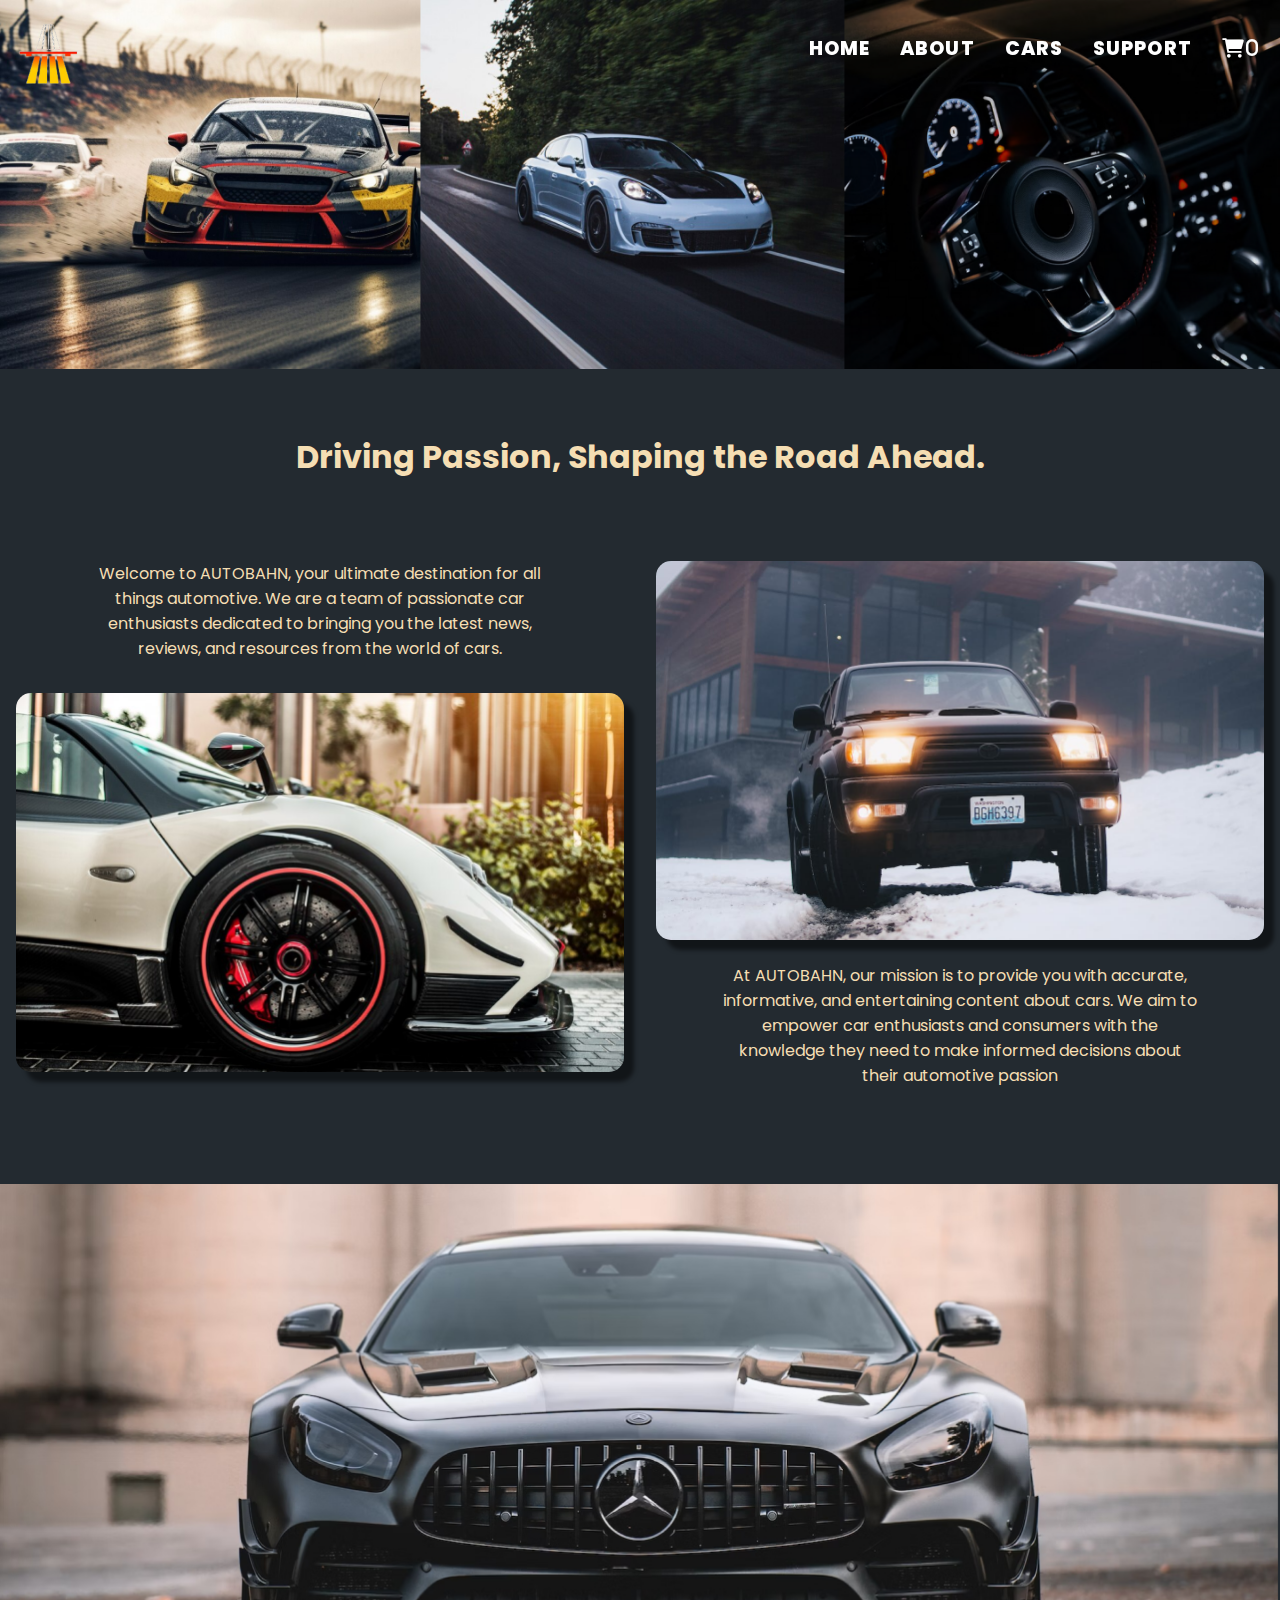
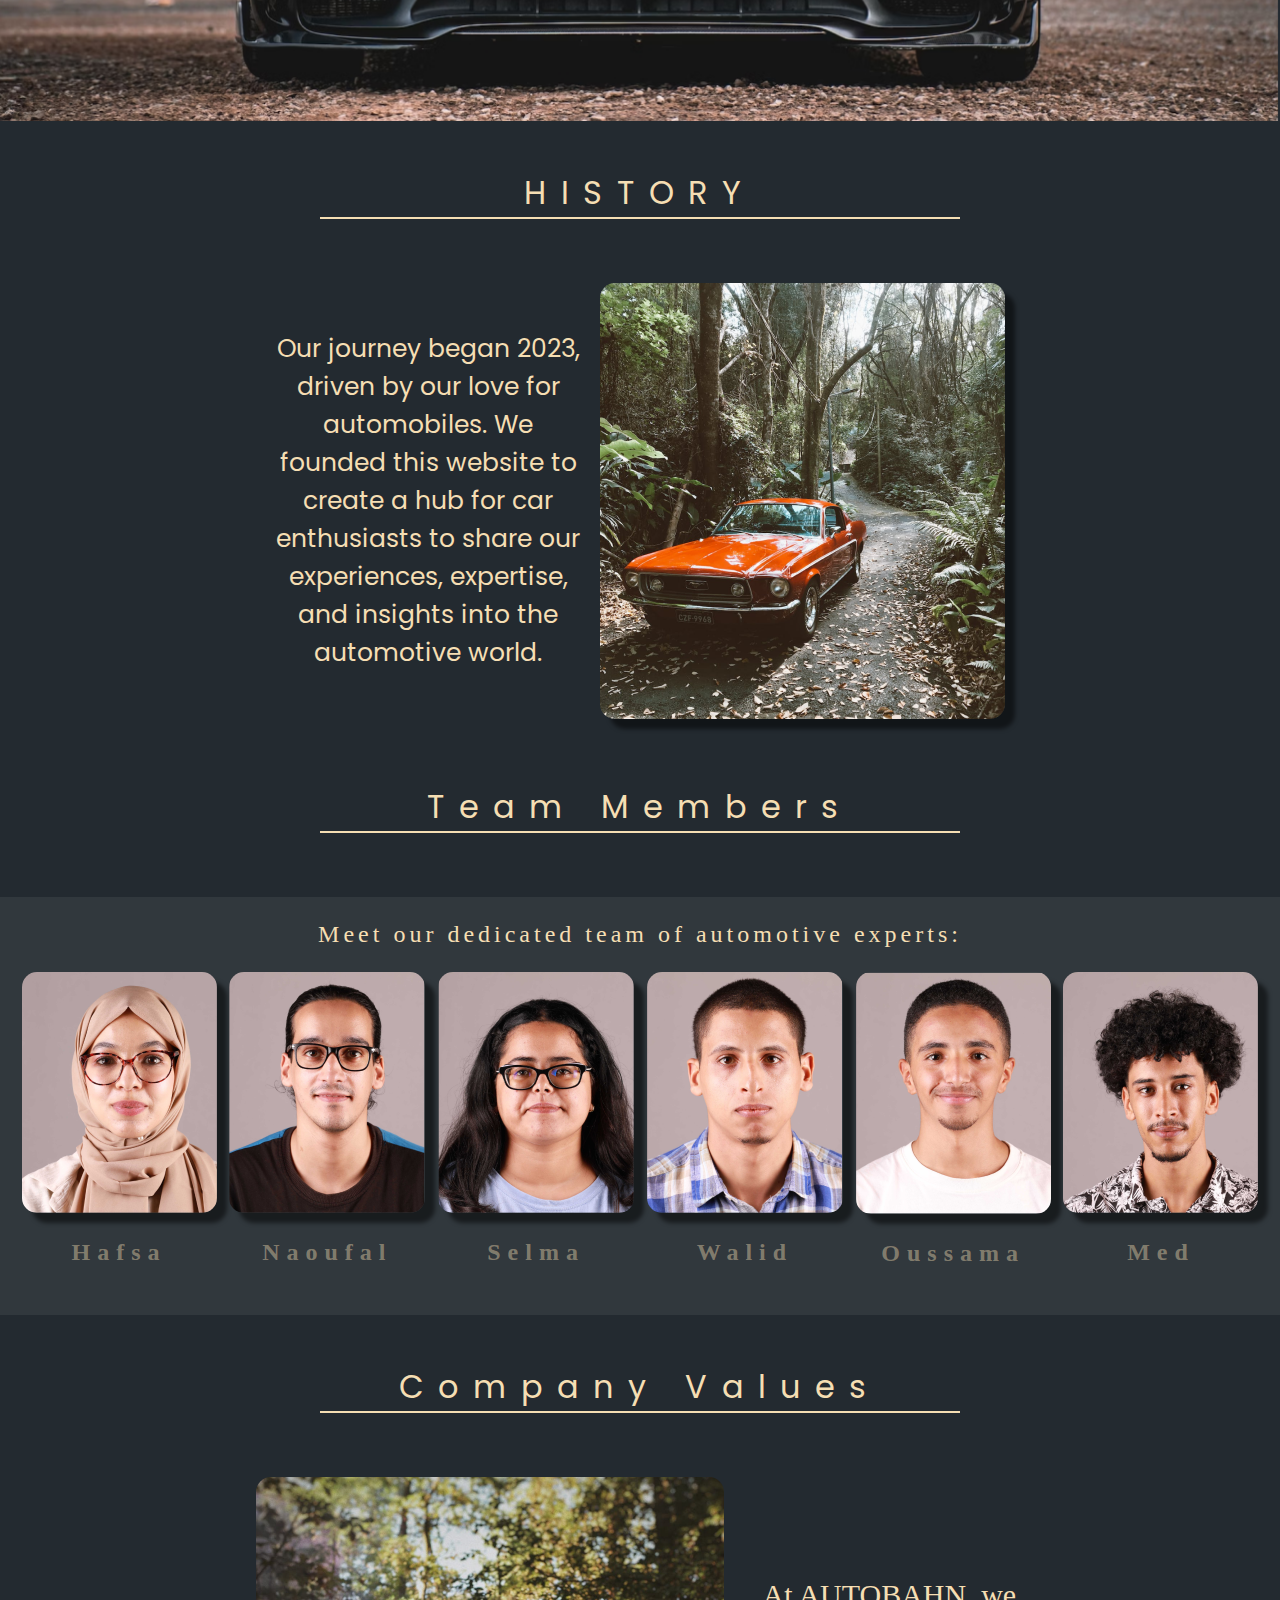
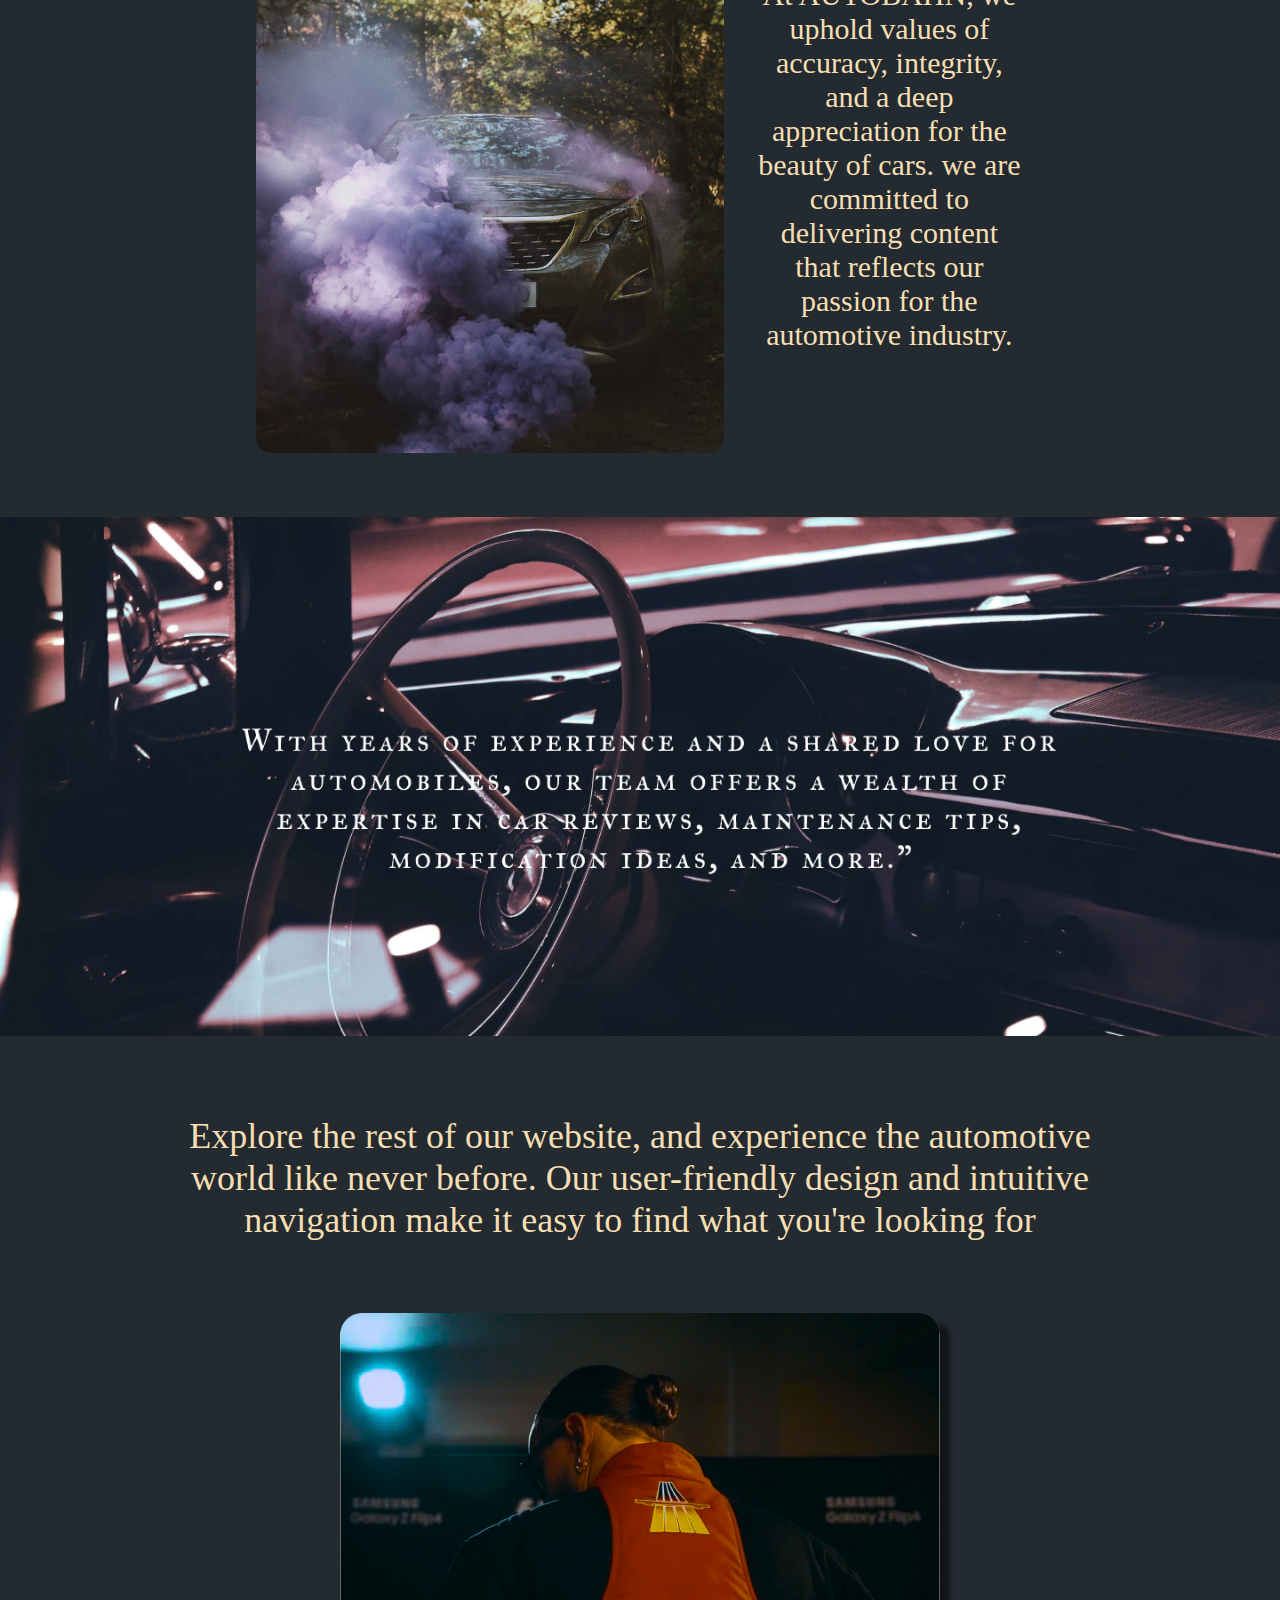
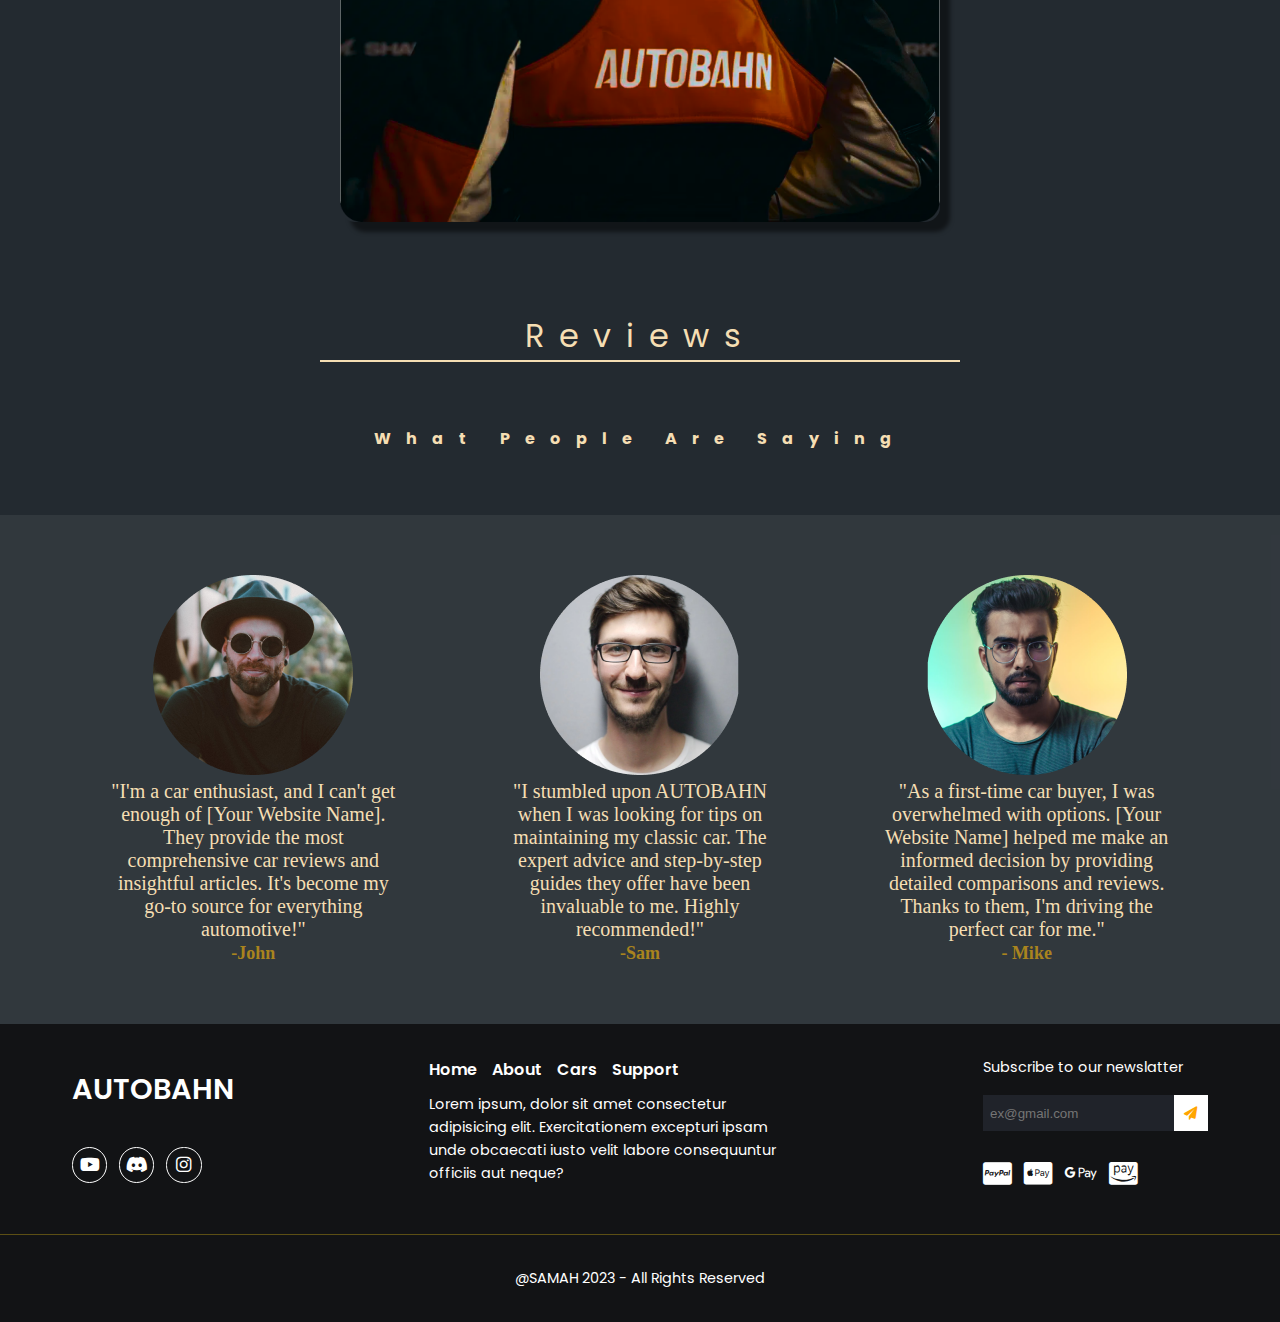
<file: About.html>
<!DOCTYPE html>
<html lang="en">
<head>
    <meta charset="UTF-8" />
    <meta http-equiv="X-UA-Compatible" content="IE=edge" />
    <meta name="viewport" content="width=device-width, initial-scale=1.0" />
    <title>AUTOBAHN</title>
    <link
      rel="stylesheet"
      href="https://use.fontawesome.com/releases/v5.15.4/css/all.css"
      integrity="sha384-DyZ88mC6Up2uqS4h/KRgHuoeGwBcD4Ng9SiP4dIRy0EXTlnuz47vAwmeGwVChigm"
      crossorigin="anonymous"
    />
    <link rel="preconnect" href="https://fonts.googleapis.com" />
    <link rel="preconnect" href="https://fonts.gstatic.com" crossorigin />
    <link
      href="https://fonts.googleapis.com/css2?family=Poppins:ital,wght@0,100;0,200;0,300;0,400;0,500;0,600;0,700;0,800;0,900;1,100;1,200;1,300;1,400;1,500;1,600;1,700;1,800;1,900&display=swap"
      rel="stylesheet"
    />
    <link rel="preconnect" href="https://fonts.googleapis.com">
    <link rel="preconnect" href="https://fonts.gstatic.com" crossorigin>
    <link href="https://fonts.googleapis.com/css2?family=Pacifico&family=Rubik:wght@400;600&display=swap" rel="stylesheet">
    <link rel="stylesheet" href="https://cdnjs.cloudflare.com/ajax/libs/font-awesome/6.3.0/css/all.min.css" />
    <link rel="stylesheet" href="css/hafsa.css">
    <link rel="stylesheet" href="css/style.css">
    <link href='https://unpkg.com/boxicons@2.1.4/css/boxicons.min.css' rel='stylesheet'>
    <link rel="stylesheet" href="https://cdnjs.cloudflare.com/ajax/libs/font-awesome/6.0.0-beta3/css/all.min.css">

</head>

<body>
 <!-- **************************Navbar************************* -->
        <div class="hafsa1">
         <div id="navbar"> 

         </div>
         <img src="img/pic.png" alt="pic">
         <!-- <p>About Us</p> -->
        </div>
 <!-- **************************Content************************* -->
<section class="abt">
        <div class="main1">
            <h1>Driving Passion, Shaping the Road Ahead.</h1>
        </div>

        <div class="section">
            <div class="section1">
                <p><span>Welcome to AUTOBAHN,</span> 
                your ultimate destination for all things automotive. We are a team of passionate car enthusiasts
                dedicated to bringing you the latest news, reviews, and resources from the world of cars.</p>
                <img src="img/PIC1.png" alt="pic1">
            </div>

            <div class="section2">
                <img src="img/PIC2.png" alt="PIC2">
                <p><span>At AUTOBAHN,</span>
                    our mission is to provide you with accurate, informative, and entertaining content about cars. 
                    We aim to empower car enthusiasts and consumers with the knowledge they need to make informed 
                    decisions about their automotive passion</p>
            </div>
        </div>
        
        <div class="merceides">
            <img src="img/PIC4.png" alt="PIC4">
        </div>

 <!-- **************************History************************* -->
        <div class="history">
            <p>HISTORY</p>
            <div class="line"></div>
        </div>

        <div class="history-content">
            <p>Our journey began 2023, driven by our love for automobiles. We founded this website to create a hub for car 
               enthusiasts to share our experiences, expertise, and insights into the automotive world.
            </p>
            <img src="img/PIC5.png" alt="PIC5">
        </div>

 <!-- **************************Team************************* -->
        <div class="Team">
            <p>Team Members</p>
            <div class="line"></div>
        </div>

        <div class="Members"> 
            <div class="titre-team">
                <p>Meet our dedicated team of automotive experts:</p>
            </div>
                <div class="Team-mbr">
                    <div>
                        <img src="img/hafsa.png" alt="hafsa">
                        <p>Hafsa</p>
                    </div>
                    <div>
                        <img src="img/naoufal.png" alt="naoufal">
                        <p>Naoufal</p>
                    </div>
                    <div>
                        <img src="img/selma.png" alt="selma">
                        <p>Selma</p>
                    </div>
                    <div>
                        <img src="img/walid.png" alt="walid">
                        <p>Walid</p>
                    </div>
                    <div>
                        <img src="img/oussama.png" alt="oussama">
                        <p>Oussama</p>
                    </div>
                    <div>
                        <img src="img/med.png" alt="med">
                        <p>Med</p>
                    </div>
                </div>
            </div>
        </div>
 <!-- **************************Company Values************************* -->
        <div class="Values">
            <p>Company Values</p>
            <div class="line"></div>
        </div>

        <div class="Values-content">
            <img src="img/PIC6.png" alt="PIC6 " style="border-radius: 15px;">
            <p>At AUTOBAHN, we uphold values of accuracy, integrity, and a deep appreciation
               for the beauty of cars. we are committed to delivering content that reflects 
               our passion for the automotive industry.
            </p>
        </div>
 <!-- **************************Old pic************************* -->
        <div class="old-car">
            <img src="img/PIC7.png" alt="PIC7">
        </div>

        <div class="autobahn-pic">
            <p>Explore the rest of our website, and experience the automotive world like never before. 
               Our user-friendly design and intuitive navigation make it easy to find what you're looking for
            </p>
            <img src="img/PIC8.png" alt="PIC8">
        </div>

 <!-- **************************Reviews************************* -->
        <div class="Reviews">
            <p>Reviews</p>
            <div class="line"></div>
            <h5>What People Are Saying</h5>
        </div>

        <div class="reviews-profil">
            <div class="R1">
                <img src="img/PIC9.png" alt="PIC9">
                <p>"I'm a car enthusiast, and I can't get enough of [Your Website Name]. They provide the most comprehensive
                    car reviews and insightful articles. It's become my go-to source for everything automotive!" <br><span>-John</span>
                </p>
            </div>

            <div class="R2">
                <img src="img/PIC10.png" alt="PIC10">
                <p>"I stumbled upon AUTOBAHN when I was looking for tips on maintaining my classic car. The expert advice and 
                    step-by-step guides they offer have been invaluable to me. Highly recommended!" <br> <span>-Sam</span>
                </p>
            </div>

            <div class="R3">
                <img src="img/PIC11.png" alt="PIC11">
                <p>"As a first-time car buyer, I was overwhelmed with options. [Your Website Name] helped me make an informed 
                    decision by providing detailed comparisons and reviews. Thanks to them, I'm driving the perfect car for me." <br> <span>- Mike</span>
                </p>
            </div>
            
        </div>
</section>
 <!-- **************************Footer************************* -->
    <div id="footer"></div>
    <script src="Components/navBar.js"></script>
<script src="Components/footer.js"></script>
</body>
</html>
</file>
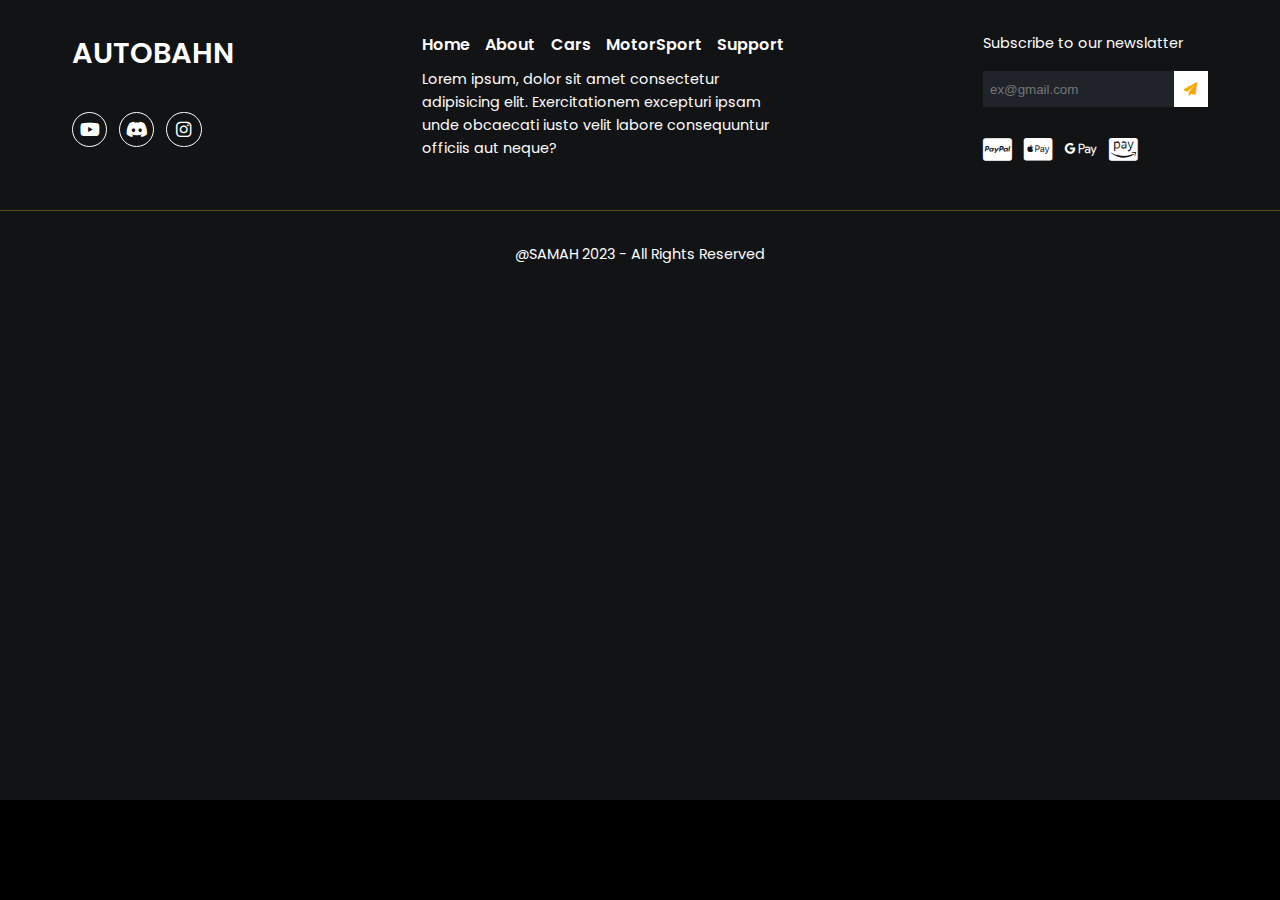
<file: footer.html>
<!DOCTYPE html>
<html lang="en">
  <head>
    <meta charset="UTF-8" />
    <meta http-equiv="X-UA-Compatible" content="IE=edge" />
    <meta name="viewport" content="width=device-width, initial-scale=1.0" />
    <title>AUTOBAHN</title>
    <link
      rel="stylesheet"
      href="https://use.fontawesome.com/releases/v5.15.4/css/all.css"
      integrity="sha384-DyZ88mC6Up2uqS4h/KRgHuoeGwBcD4Ng9SiP4dIRy0EXTlnuz47vAwmeGwVChigm"
      crossorigin="anonymous"
    />
    <link rel="preconnect" href="https://fonts.googleapis.com" />
    <link rel="preconnect" href="https://fonts.gstatic.com" crossorigin />
    <link
      href="https://fonts.googleapis.com/css2?family=Poppins:ital,wght@0,100;0,200;0,300;0,400;0,500;0,600;0,700;0,800;0,900;1,100;1,200;1,300;1,400;1,500;1,600;1,700;1,800;1,900&display=swap"
      rel="stylesheet"
    />
    <link rel="stylesheet" href="https://cdnjs.cloudflare.com/ajax/libs/font-awesome/6.3.0/css/all.min.css" />
    <link rel="stylesheet" href="css/style.css" />
    <link href='https://unpkg.com/boxicons@2.1.4/css/boxicons.min.css' rel='stylesheet'>
    <link rel="stylesheet" href="https://cdnjs.cloudflare.com/ajax/libs/font-awesome/6.0.0-beta3/css/all.min.css">
  </head>

<footer class="footer">
    <div class="container">
      <div class="col1">
        <a href="#" class="brand">AUTOBAHN</a>
        <ul class="media-icons">
          <li>
            <a href="#"><i class="fa-brands fa-youtube"></i></a>
          </li>
          <li>
            <a href="#"><i class="fa-brands fa-discord"></i></a>
          </li>
          <li>
            <a href="#"><i class="fa-brands fa-instagram"></i></a>
          </li>
        </ul>
      </div>
      <div class="col2">
        <ul class="menu">
          <li><a href="#">Home</a></li>
          <li><a href="#">About</a></li>
          <li><a href="#">Cars</a></li>
          <li><a href="#">MotorSport</a></li>
          <li><a href="#">Support</a></li>
          <p>Lorem ipsum, dolor sit amet consectetur adipisicing elit. Exercitationem excepturi ipsam unde obcaecati iusto velit labore consequuntur officiis aut neque?</p>
        </ul>
      </div>
      <div class="col3">
        <p>Subscribe to our newslatter</p>
        <form>
          <div class="input-wrap">
            <input type="email" placeholder="ex@gmail.com" /><button type="submit"><i class="fa-solid fa-paper-plane"></i></button>
          </div>
        </form>
        <ul class="services-icons">
          <li>
            <a href="#"><i class="fa-brands fa-cc-paypal"></i></a>
          </li>
          <li>
            <a href="#"><i class="fa-brands fa-cc-apple-pay"></i></a>
          </li>
          <li>
            <a href="#"><i class="fa-brands fa-google-pay"></i></a>
          </li>
          <li>
            <a href="#"><i class="fa-brands fa-cc-amazon-pay"></i></a>
          </li>
        </ul>
      </div>
    </div>
    <div class="footer-bottom">
      <div class="mekk">
        <p>@SAMAH 2023 - All Rights Reserved</p>
      </div>
    </div>
  </footer>
</file>
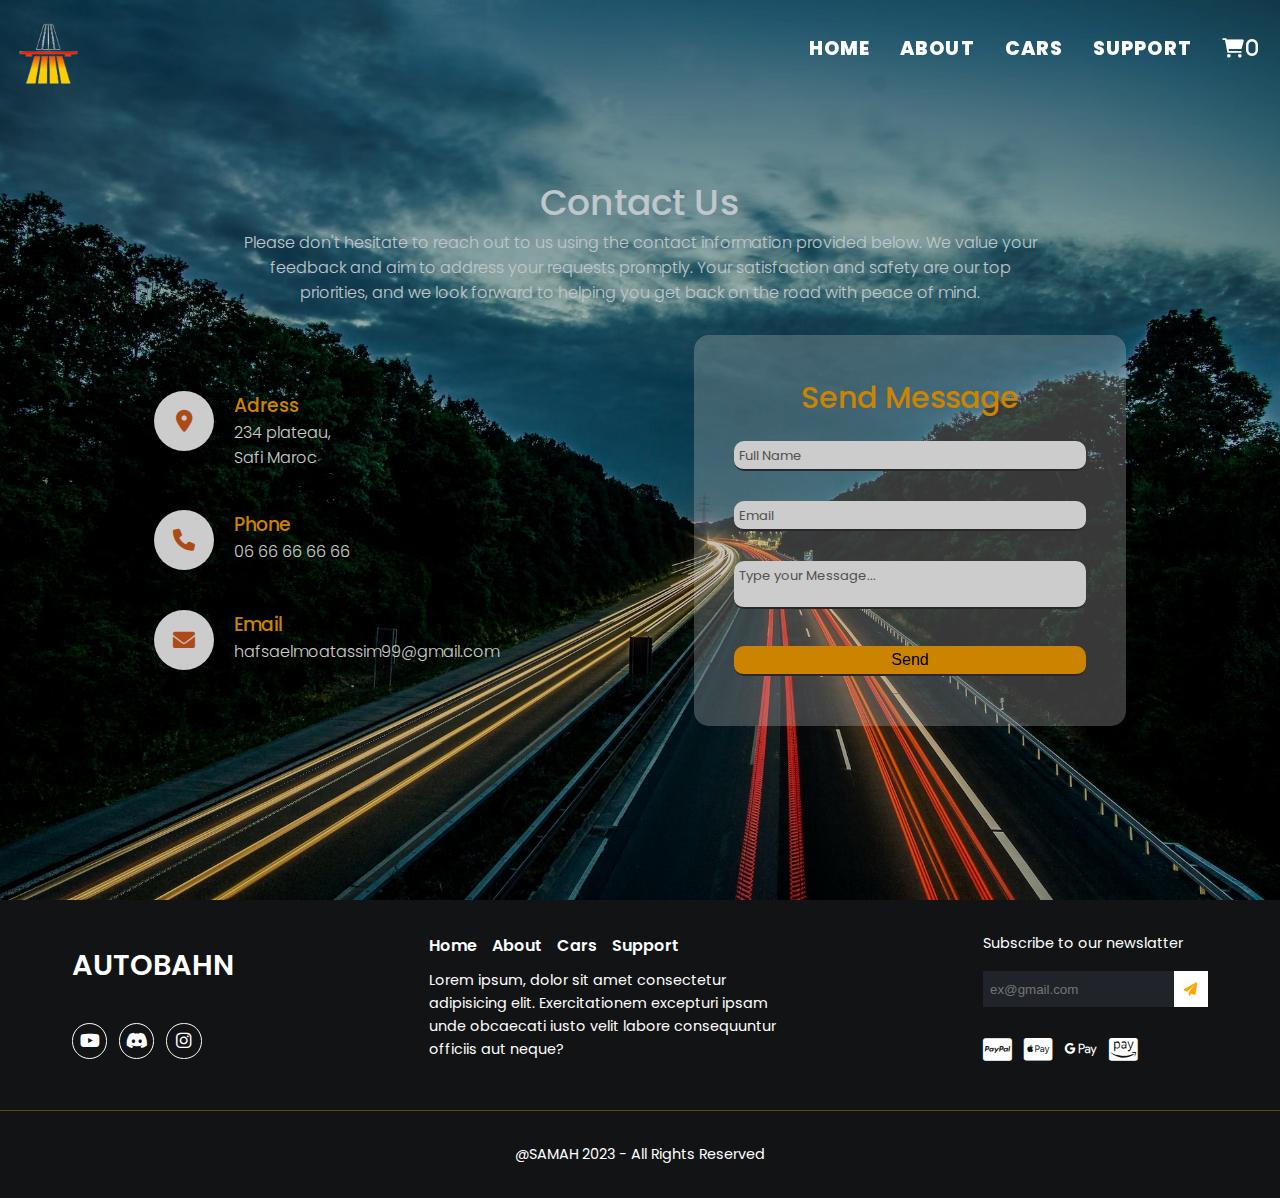
<file: Support.html>
<!DOCTYPE html>
<html lang="en">
<head>
    <meta charset="UTF-8" />
    <meta http-equiv="X-UA-Compatible" content="IE=edge" />
    <meta name="viewport" content="width=device-width, initial-scale=1.0" />
    <title>SUPPORT</title>
    <link
      rel="stylesheet"
      href="https://use.fontawesome.com/releases/v5.15.4/css/all.css"
      integrity="sha384-DyZ88mC6Up2uqS4h/KRgHuoeGwBcD4Ng9SiP4dIRy0EXTlnuz47vAwmeGwVChigm"
      crossorigin="anonymous"
    />
    <link rel="preconnect" href="https://fonts.googleapis.com" />
    <link rel="preconnect" href="https://fonts.gstatic.com" crossorigin />
    <link
      href="https://fonts.googleapis.com/css2?family=Poppins:ital,wght@0,100;0,200;0,300;0,400;0,500;0,600;0,700;0,800;0,900;1,100;1,200;1,300;1,400;1,500;1,600;1,700;1,800;1,900&display=swap"
      rel="stylesheet"
    />
    <link rel="preconnect" href="https://fonts.googleapis.com">
    <link rel="preconnect" href="https://fonts.gstatic.com" crossorigin>
    <link href="https://fonts.googleapis.com/css2?family=Pacifico&family=Rubik:wght@400;600&display=swap" rel="stylesheet">
    <link rel="stylesheet" href="https://cdnjs.cloudflare.com/ajax/libs/font-awesome/6.3.0/css/all.min.css" />
    <link rel="stylesheet" href="css/hafsa.css">
    <link rel="stylesheet" href="css/style.css">
    <link href='https://unpkg.com/boxicons@2.1.4/css/boxicons.min.css' rel='stylesheet'>
    <link rel="stylesheet" href="https://cdnjs.cloudflare.com/ajax/libs/font-awesome/6.0.0-beta3/css/all.min.css">
</head>
<body>

<!-- **************************Navbar************************* -->
    <div class="hafsa1">
        <div id="navbar"></div>
<!-- **************************Content************************* -->

    <section class="Contact">
        <div class="ContactContent">
            <h2>Contact Us</h2>
            <p>Please don't hesitate to reach out to us using the contact information provided below. We value your feedback and aim to
               address your requests promptly. Your satisfaction and safety are our top priorities, and we look forward to helping you get
               back on the road with peace of mind.</p>
        </div>
        <div class="container">
            <div class="ConatctInfo">
                <div class="Box">
                    <div class="Icon">
                        <i class="fa-solid fa-location-dot" style="color: #d75e1d;"></i>
                    </div>
                    <div class="texte">
                        <h3>Adress</h3>
                        <p>234 plateau, <br>Safi Maroc</p>
                    </div>
                </div>

                <div class="Box">
                    <div class="Icon">
                        <i class="fa-solid fa-phone" style="color: #d75e1d;"></i>
                    </div>
                    <div class="texte">
                        <h3>Phone</h3>
                        <p>06 66 66 66 66</p>
                    </div>
                </div>

                <div class="Box">
                    <div class="Icon">
                        <i class="fa-solid fa-envelope" style="color: #d75e1d;"></i>
                    </div>
                    <div class="texte">
                        <h3>Email</h3>
                        <p>hafsaelmoatassim99@gmail.com</p>
                    </div> 
                </div>
            </div>

                <div class="ContactForm">
                    <form> 
                        <h2>Send Message</h2>

                        <div class="inputBox"> 
                            <input type="text" name="" required="required">
                            <span>Full Name</span>
                        </div>

                        <div class="inputBox"> 
                            <input type="text" name="" required="required">
                            <span>Email</span>
                        </div>

                        <div class="inputBox"> 
                            <textarea required="required"></textarea>
                            <span>Type your Message...</span>
                        </div>
                        <div class="inputBox"> 
                            <input type="submit" class="Send" value="Send">
                        </div>
                    </form>
                </div>
        </div>
    </section>
 <!-- **************************Footer************************* -->
    <div id="footer"></div>
    <script src="Components/navBar.js"></script>
    <script src="Components/footer.js"></script>

</body>
</html>
</file>
<file: css/hafsa.css>
#navbar{
    position: absolute;
    
}
.hafsa1 img{
    width: 100%;
    position: relative;
    height: 100%;
}
.main1{
    background-color: #232A30;
}
.main1 h1{
    display: flex;
    justify-content: center;
    padding: 2em;
    font-size: xx-large;
}
.abt{
    background-color: #232A30;
    color: wheat;

}
.section{
    display: flex;
    flex-wrap: wrap;
    justify-content: space-evenly;
    background-color: #232A30;
    width: 100%; 
}
.section1{
    width: 100%;
    text-align: center;
    padding: 1em;
}
.section1 p{
    padding: 0 4em 2em 4em;
}
.section img{
    max-width: 100%; 
    height: auto; 
}
.section2{
    width: 609px;
    text-align: center;
    padding: 1em;
}
.section2 p{
    padding: 1em 4em 0 4em;
}
.merceides{
    display: flex;
}
.merceides img{
    width: 100%;
    margin-top: 5em ;
    margin-bottom: 3em;
}
.history, .Team, .Values, .Reviews{
    text-align: center;
    font-size: xx-large;
    letter-spacing: 15px;
}
.line {
    border-top: 2px solid wheat; 
    width: 50%;
    padding-bottom:2em;
    margin-left: 25%;
}
.history-content{
    display: flex;
    align-items: center;
    width: 60%;
    justify-content: space-evenly;
    margin-left: 20%;
    margin-bottom: 4em;
}
.history-content p{
    width: 40%;
    font-size: 25px;
    text-align: center;
}
.Team-mbr{
    display: flex;
    flex-wrap: wrap;
    gap: 1%;
    justify-content: center;
    height: auto;
    padding-bottom: 2em;
    font-family: 'Times New Roman', Times, serif;
    font-weight: bold;
    font-size: x-large;
    letter-spacing: 7px;
    text-align: center;
    color: rgba(245, 222, 179, 0.429);
}
.Team-mbr p {
    padding-top: 10%;
}
.titre-team{
    display: flex;
    justify-content: center;
    font-size: x-large;
    padding-top: 1em;
    padding-bottom:1em;
    font-family: 'Times New Roman', Times, serif;
    letter-spacing: 4px;
}
.Members{
    display: flex;
    flex-direction: column;
    background-color: #f2f0f012;
    margin-bottom: 3em; 
}
.Values-content{
    display: flex;
    align-items: center;   
    text-align: center;
    width: 60%;
    justify-content: space-evenly;
    margin-left: 20%;
    margin-bottom: 4em;
}
.Values-content p{
    font-size: 30px;
    font-family: 'IM Fell Great Primer', serif;
    margin-left: 4%;
}
.old-car img{
    width: 100%;
    height: auto;
}
.autobahn-pic{
    width: 100%;
    display: flex;
    flex-direction: column ;
    font-size: 30px;
}
.autobahn-pic img{
    margin: 0 auto;
    width: 600px;
    height: auto;
    box-shadow: 10px 10px 4px 0px rgba(0, 0, 0, 0.50); 
    border-radius: 15px;
    margin-bottom: 3em;
}
.autobahn-pic p{
    width: 100%;
    text-align: center; 
    padding: 2em 5em;
    font-size: larger;
    font-family: 'IM Fell Great Primer', serif;
}
.section img ,.section2 img, .history-content img, .Team-mbr img{
    box-shadow: 10px 10px 4px 0px rgba(0, 0, 0, 0.50);
    border-radius: 15px;
}
.Reviews h5{
    font-size: medium;
}
.reviews-profil{
    display: flex;
    justify-content: space-around;
    text-align: center;
    padding: 3em;
    background-color: #f2f0f012;
    margin-top: 5%;
    font-family: 'IM Fell Great Primer', serif;
    font-size: 20px;
}
.reviews-profil span{
    font-weight: bolder;
    font-size: large;
    color: rgb(169, 132, 30);
}
.R1, .R2, .R3{
    width: 300px;
}
@media (min-width: 768px) {
    .section1, .section2 {
        width: 50%; 
    }
    
}
@media (max-width:768px) {
    .Team-mbr{
        width: 70%;
        margin-left: 15%;
    }
    .Team-mbr p {
        padding-top: 5%;
        padding-bottom: 10%;
    }
    .reviews-profil{
        display: flex;
        flex-wrap: wrap;
        width: 100%;
        margin: 0 auto;
        margin-top: 2em;

    }
    .R1, .R2, .R3{
        margin-bottom: 10%;
    }
    .Values-content img{
        width: 300px;
        height: auto;
    }
    .Values-content p{
        font-size: medium;
    }
    .Values-content{
        width: 80%;
        margin: 10%;
    }   
    .autobahn-pic p{
        padding: 1em 3em;
        font-size:25px;
    }
    .autobahn-pic img{
        width: 400px;
    }
    .history-content img{
        width: 300px;
        height: auto;
    }
    .history-content p{
       font-size: 15px;
       padding-left: 0;
       padding-right: 1em;
    }
    .history-content{
        width: 80%;
        margin-left: 10%;
        margin-bottom: 4em;
    }
    .section1 img, .section2 img{
        width: 550px;
        height: auto;
    }
    .section2 p{
        padding: 1em;
    }
    .abt h1{
       text-align: center;
       font-size: large;
    }
    .history, .Team, .Values, .Reviews{
        text-align: center;
        font-size: large;
        letter-spacing: 15px;
    }
    .merceides img{
        margin-top: 2em ;
        margin-bottom: 2em;
    }
    .titre-team{
        font-size: large;
        padding-top: 1em;
        padding-bottom:2em;
    }   
    .history, .Team, .Values, .Reviews{
        font-size: large;
        letter-spacing: 10px;
    }
    .Values .line{
        width: 60%;
        margin-left: 20%;
        padding: 0;
    }
}
/* ***************************SUPPORT**************************** */

.Contact{
    position: relative;
    min-height: 100vh;
    padding: 50px 100px;
    display: flex;
    justify-content: center;
    align-items: center;
    flex-direction: column;
    background: url(../img/PIC12.jpg);
    background-size: cover;
    opacity: 80%;
}
.ContactContent{
    max-width: 800px;
    text-align: center;
}
.ContactContent h2{
    font-size: 36px;
    font-weight: 500;
    color: aliceblue;
}
.ContactContent p{
    font-weight: 300;
    color: aliceblue;
}
.container{
    width: 100%;
    display: flex;
    justify-content: center;
    align-items: center;
    margin-top: 30px;
}
.ConatctInfo{
    width: 50%;
    display: flex;
    flex-direction: column;
}
.Box{
    position: relative;
    padding: 20px 0;
    display: flex;
    color: aliceblue;
}
.Icon{
    min-width: 60px;
    height: 60px;
    background: #fff;
    display: flex;
    justify-content: center;
    align-items: center;
    border-radius: 50%;
    font-size: 22px;
}
.texte{
    display: flex;
    margin-left: 20px;
    font-size: 16px;
    color: #fff;
    flex-direction: column;
    font-weight: 300;
}
.texte h3{
    font-weight: 500;
    color: #ffa500;
        

}
.ContactForm{
    width: 40%;
    padding: 40px;
    background-color: rgba(255, 255, 255, 0.274);
    border-radius: 15px;
}
.ContactForm h2{
    display: flex;
    font-size: 30px;
    color: #ffa500;
    font-weight: 500;
    justify-content: center;    
}
.ContactForm .inputBox{
    position: relative;
    width: 100%;
    margin-top: 10px;
}
.ContactForm .inputBox input,
.ContactForm .inputBox textarea{
    width: 100%;
    padding: 5px 0;
    font-size: 16px;
    margin: 10px 0;
    border: none;
    border-bottom: 2px solid #333;
    outline: none;
    resize: none;
    border-radius: 10px;
}
.ContactForm .inputBox span{
    position: absolute;
    left: 0;
    padding: 5px;
    font-size: 13px;
    margin: 10px 0;
    pointer-events: none;
    transition: 0.5s;
    color:#666;
}
.ContactForm .inputBox  input:focus ~ span,
.ContactForm .inputBox  input:valid ~ span,
.ContactForm .inputBox  textarea:focus ~ span,
.ContactForm .inputBox  textarea:valid ~ span{
    color: #b32100;
    font-size: 12px;
    transform: translateY(-20px);
}
.inputBox .Send{
    width: 100px;
    background: #ffa500;
    border: none;
    cursor: pointer;
    padding: 10px;
    font-size: 18px;
} 
@media (max-width:991px){
    .Contact{
        padding: 50p;
    }
    .container{
        flex-direction: column;    
    }
    .ConatctInfo{
        margin-bottom: 40px;
    }
    .ConatctInfo,
    .ContactForm{
        width: 100%;
        
    }
}
</file>
<file: css/style.css>
*{
    margin: 0;
    padding: 0;
    box-sizing: border-box;
}

html{
    width: 100%; 
    height:750px; 
    overflow-x: hidden;
}
:root{
    --hov-color: rgb(255,165,0);
    --hov1-col: #FFFF00;
}

body{
    width: 100%; 
    min-height:800px; 
    display: grid;
    font-family: 'Poppins', sans-serif;
    background-color: black;

}

.logo{
    margin-top: 2rem;
    margin-bottom: 1rem;
    position: fixed;
    z-index: 1;
}
.navbar{
    display: flex;
    position: fixed;
    z-index: 1;
    align-items: center;
}

.navbar #toggle{
    font-size: 1.3rem;
    margin-left: 50px;
    cursor: pointer;
}

.logo img{
    width: 4rem;
    transform: translateX(-10px);
    cursor: pointer;
    transition: all ease-in-out 0.3s;
}

.logo img:hover{
    transform: translateX(-10px) translateY(-6px);
}

nav{
   margin-top: 3rem;
    display: flex;
    align-items: center;
    justify-content: space-between;
    gap: 1.5rem;
}
nav .fa{
    display: none;
}

nav ul{
    display: flex;
    align-items: center;
    gap: 1rem;
    list-style: none;
    position: relative;
}

.logo-container{
    margin-left: 25px;
}
nav ul li a{
    display: block;
    text-decoration: none;
    color: whitesmoke;
    text-transform: uppercase;
    font-size: 1.2rem;
    font-weight: 800;
    transition: all ease-in-out 0.3s;
    letter-spacing: 1.1px;
    cursor: pointer;
}

nav ul li a:hover{
    color: var(--hov-color);
    transform: translateY(-6px);
}


@media screen and (min-width: 2500px){
    .logo img{
        width: 5rem;
    }

    .side-text img{
        width: 3rem;
    }

    .search-container img {
        width: 2rem;
    }

    nav ul li a{
        font-size: 1.5rem;
    }

    .last a{
        font-size: 1.3rem;
    }

    .main-txt{
        font-size: 3.5rem;
    }

    .buttons{
        font-size: 1.3rem;
    }
}

@media screen and (max-width: 1000px){
    nav{
        gap:1rem
    }

    nav ul li:first-child:after{
        top: 0;
        left:-2%;
        height: 55%;
        width: 0.3rem;
    }

    nav ul li a{
        font-size: 0.8rem;
    }

    .search-container img{
        width: 1.2rem;
        transform: translateY(0px);
    }

    .last ul{
        gap: 2rem;
    }

    .last a{
        font-size: 0.8rem
    }

    .last a::before{
        height:3.5rem;
        transform: rotateZ(30deg) translateY(2rem) translateX(-0.5rem);
    }
    /* .logo{
        z-index: 2;
    } */
}

@media screen and (max-width: 820px){
    nav{
        margin: 1.2rem 0.5rem 0  0;
    }

    /* nav ul{
        display: none;
        margin-top: 3rem;
    } */

    nav img{
        /* display: none; */
        margin-top: 3rem;
    }

    nav .fa{
        display: block;
        color: white;
        font-size:1.8rem;
        cursor: pointer;
        margin-right: 1.4rem;
    }

    .action-container{
        grid-column: 1/3;
    }

    .action-container h1{
        margin-left: 0.5rem;
    }

    .action-container .buttons{
        margin-left:0.5rem;
    }

    .main-txt{
        grid-column: 1/3;
        justify-content: flex-end;
    }
    .logo {
        display: block; 
        z-index: 2;
    }
}

@media screen and (max-width: 600px){
    .sidebar-container{
        padding: 1.2rem 0.5rem;
    }

    .side-text{
       margin-left: 6px;
    }

    .side-text img{
        width: 1.2rem;
    }


    .action-container{
        align-items: flex-start;
    }

    .action-container h1{
        margin: 0;
        font-size: 2rem;
    }

    .action-container .buttons{
        margin: 0;
        font-size: 0.8rem;
    }

    .buttons .button1 a{
        padding: 0.5rem 0.8rem;
    }

    .buttons .button2 a{
        padding: 0.5rem 0.8rem;
    }

    .last{
        display: none;
    }
    .logo{
        z-index: 2;
    }
}

@media screen and (max-width: 403px){

    .main{
        display: flex;
        flex-direction: column;
        justify-content: center;
        margin: 0.2rem;
    }

    nav .fa{
        margin: 0;
    }

    .action-container{
        gap: 5rem;
    }

    .action-container h1{
        text-align: center;
        align-self: center;
    }

    .buttons{
        display: flex;
        gap: 1rem;
        flex-direction: column;
        align-self: center;
    }

    .share-icon{
        margin-right: 0.5rem;
        width: unset;
    }

    .main-txt{
        margin-top: 3rem;
        flex-direction: column;
        justify-content: center;
        align-items: center;
    }
}


.nav-barr {
    width: 100%;
    display: flex;
    justify-content: flex-end;
    align-items: center;
    list-style: none;
    
    background-color: var(--color2);
    padding: 12px 20px;
    position: fixed;
    z-index: 1;
}

.menuu {display: flex;}
.menuu li {padding-left: 30px;}
.menuu li a {
    display: inline-block;
    text-decoration: none;
    color: white;
    text-align: center;
    transition: 0.15s ease-in-out;
    position: relative;
    text-transform: uppercase;
}
.menuu li a::after {
    content: "";
    position: absolute;
    bottom: 0;
    left: 0;
    width: 0;
    height: 1px;
    background-color: var(--color1);
    transition: 0.15s ease-in-out;
}
.menuu li a:hover:after {width: 100%;}
.open-menuu , .close-menuu {
    position: absolute;
    color: wheat;
    cursor: pointer;
    font-size: 1.5rem;
    display: none;
}
.open-menuu {
    top: 5%;
    right: 20px;
    transform: translateY(-50%);
    position: fixed;
}
.close-menuu {
    top: 20px;
    right: 20px;
}

#checkk {display: none;}
@media(max-width: 610px){
    .menuu {
        flex-direction: column;
        align-items: center;
        justify-content: center;
        width: 80%;
        /* height: 100vh; */
        position: fixed;
        top: 0;
        right: -100%;
        z-index: 100;
        background-color: var(--color2);
        transition: all 0.2s ease-in-out;
        background: rgb(239, 171, 10);
    }
    .menuu li {margin-top: 40px;}
    .menuu li a {padding: 10px;}
    .open-menuu , .close-menuu {display: block;}
    #checkk:checked ~ .menuu {right: 0;}
}






footer {
    box-sizing: border-box;
    margin: 0;
    padding: 0;
    color: #fff;
    background: #121315;
  }
  footer ul {
    list-style: none;
  }
  footer p {
    color: #fff;
    max-width: 25em;
    font-size: 0.9em;
    line-height: 23px;
  }
  footer a {
    color: #fff;
    text-decoration: none;
  }
  footer .container {
    max-width: 1200px;
    margin: 0 auto;
    padding: 2em;
  }
  .footer .container {
    display: flex;
    justify-content: space-between;
    gap: 2em;
  }
  .brand {
    display: block;
    font-size: 1.8em;
    font-weight: 600;
    margin-bottom: 1em;
  }
  .media-icons li,
  .services-icons li {
    display: inline-block;
    margin: 0.5em 0.5em 0.5em 0;
  }
  .media-icons a {
    font-size: 1.1em;
    width: 2em;
    height: 2em;
    border: 1px #fff solid;
    border-radius: 50%;
    display: flex;
    justify-content: center;
    align-items: center;
    transition: 0.3s;
  }
  .media-icons a:hover {
    background: #fff;
    color: #111;
  }
  .services-icons a {
    font-size: 1.6em;
  }
  .services-icons a:hover {
    color: var(--hov-color);
  }
  .footer-bottom {
    display: flex;
    justify-content: center;
    border-top: 1px solid rgba(224, 186, 20, 0.36);
    padding: 2em;
  }
  .footer .menu {
    margin-bottom: 1em;
  }
  .footer .menu li {
    display: inline-block;
    margin: 0 0.7em 0.7em 0;
    text-align: center;
  }
  .footer .menu a {
    transition: 0.3s;
    font-weight: 600;
  }
  .footer .menu a:hover {
    color: var(--hov-color);
  }
  .input-wrap {
    margin: 1em 0;
    display: flex;
  }
  .input-wrap input {
    padding: 0.5em;
    border: none;
    background: #20232a;
    color: #ccc;
  }
  .input-wrap input:focus {
    outline: none;
  }
  .input-wrap button {
    padding: 0.8em;
    background: white;
    border: none;
    color: var(--hov-color);
    transition: 0.3s;
  }
  .input-wrap button:hover {
    background: #fff;
    color: #111;
  }

     /* --------------- formValidation checkou page ----------------- */
  .cardCheck .ico {
    position: absolute;
    right: 4px;
    bottom: 9px;
    color: #57c97d;
    cursor: pointer;
    transition: 0.3s;
  }
  .cardCheck .icos {
    position: absolute;
    right: 18px;
    bottom: 9px;
    color: #57c97d;
    cursor: pointer;
    transition: 0.3s;
  }
  .cardCheck {
    position: relative
  }

  .cardCheck img {
    width: 50px;
    height: 20px;
    object-fit: cover
  }
  .custom {
    max-width: 830px;
    margin: auto;

  }
  .custom h1 {
 color: #111;
 padding: 30px 0 20px 0;
  }
  .error{
    color: red;
  }
  .posiEror{
    position: absolute;
  }
  /* == responsive == */
  @media screen and (max-width: 900px) {
    .footer .container {
      flex-direction: column;
    }
  }
</file>
